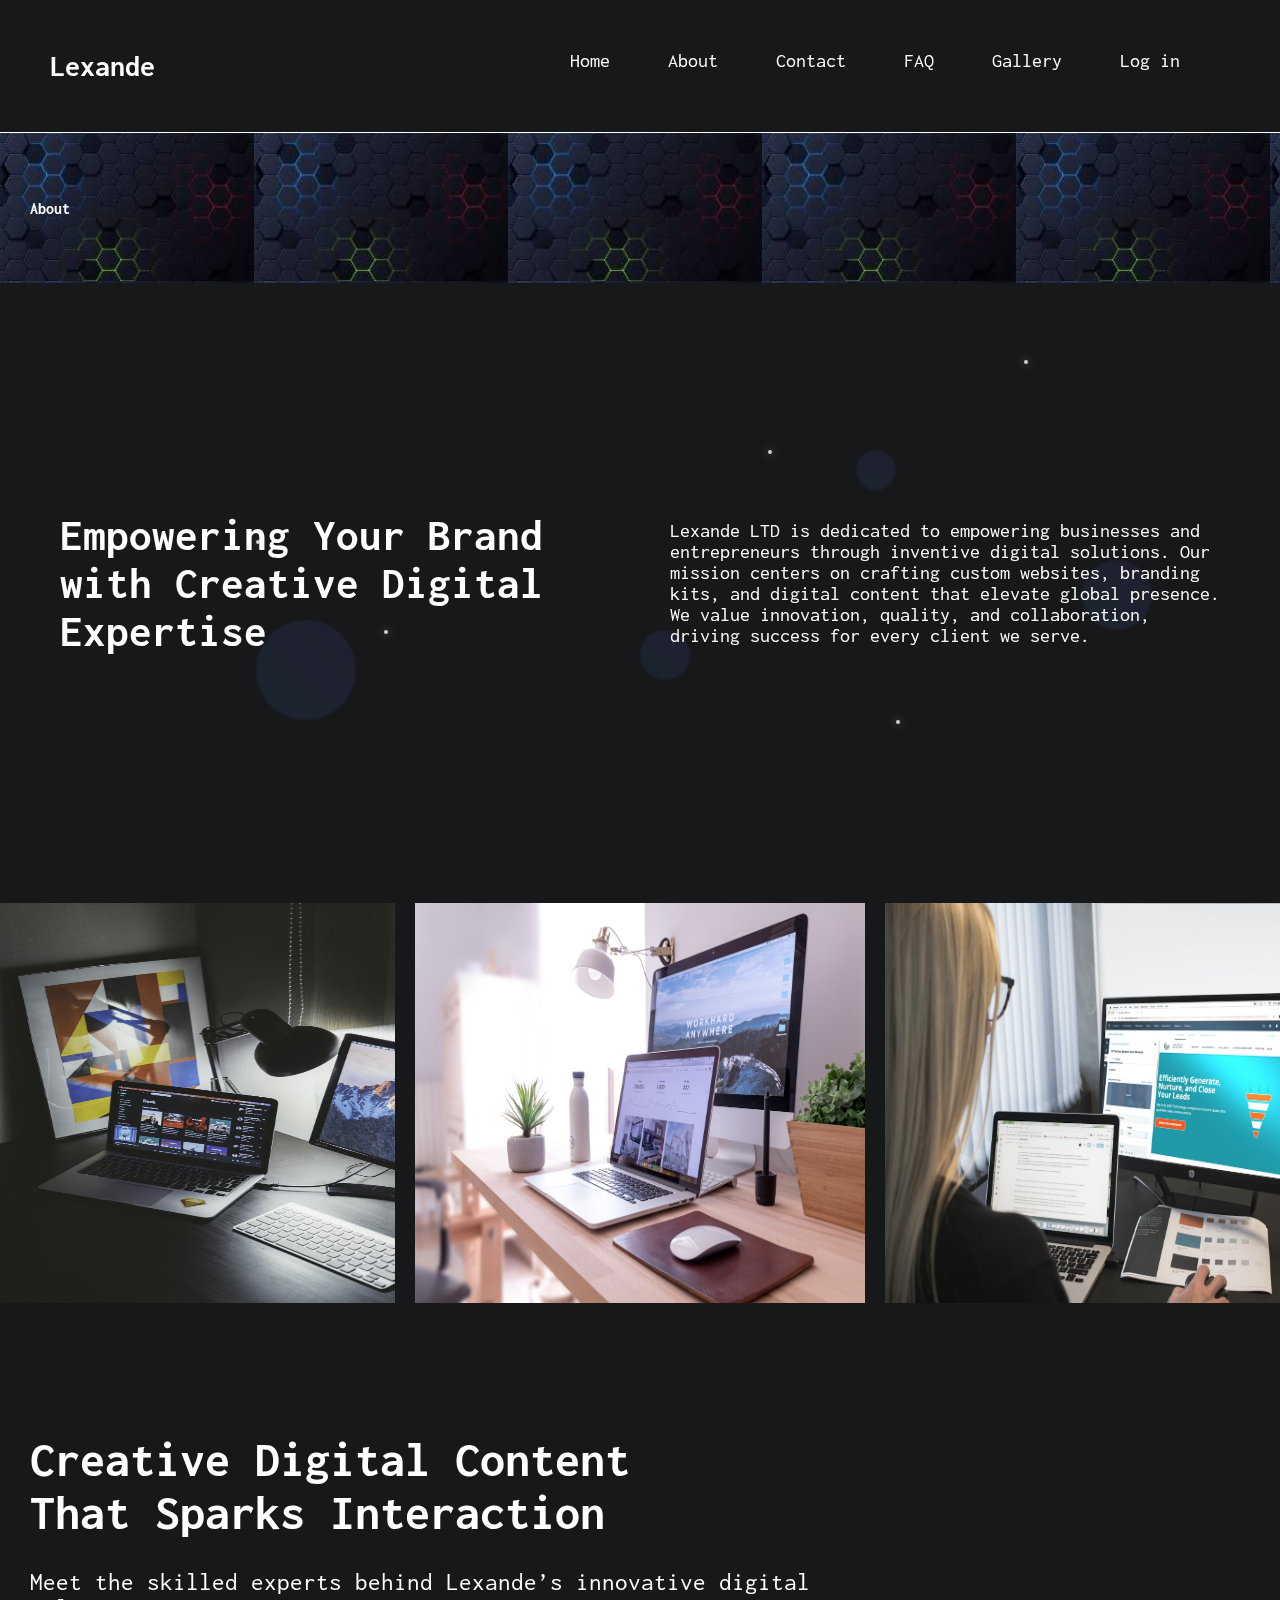
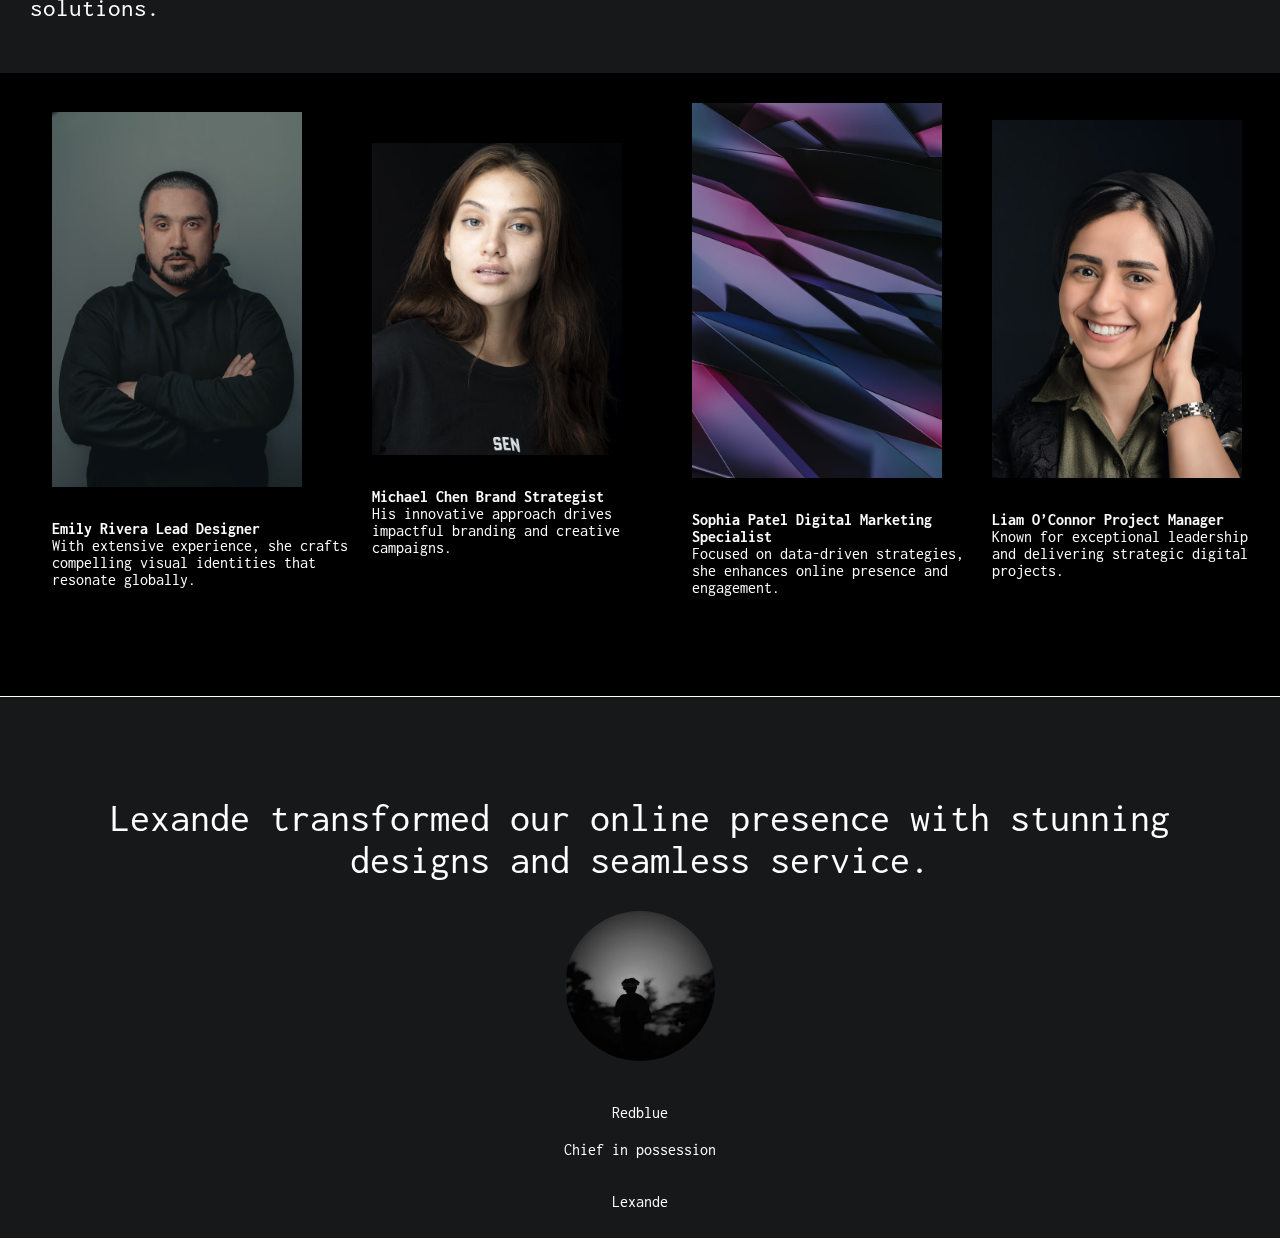
<file: about.html>
<!DOCTYPE html>
<html lang="en">
<head>
    <meta charset="UTF-8">
    <meta name="viewport" content="width=device-width, initial-scale=1.0">
    <link rel="preconnect" href="https://fonts.googleapis.com">
<link rel="preconnect" href="https://fonts.gstatic.com" crossorigin>
<link href="https://fonts.googleapis.com/css2?family=Inconsolata:wght@200..900&display=swap" rel="stylesheet">
<link rel="stylesheet" type="text/css" href="style.css">
    <title>About</title>
</head>
<body>
    <!-- Rain Animation -->
<div class="rain">
    <span style="left:2%; animation-delay:-0.4s; animation-duration:0.65s;"></span>
    <span style="left:5%; animation-delay:-1.1s; animation-duration:0.9s;"></span>
    <span style="left:8%; animation-delay:-0.7s; animation-duration:0.55s;"></span>
    <span style="left:11%; animation-delay:-1.3s; animation-duration:1.05s;"></span>
    <span style="left:14%; animation-delay:-0.2s; animation-duration:0.75s;"></span>
    <span style="left:17%; animation-delay:-0.9s; animation-duration:1.2s;"></span>
    <span style="left:20%; animation-delay:-1.5s; animation-duration:0.6s;"></span>
    <span style="left:23%; animation-delay:-0.6s; animation-duration:0.85s;"></span>
    <span style="left:26%; animation-delay:-1.0s; animation-duration:1.1s;"></span>
    <span style="left:29%; animation-delay:-0.3s; animation-duration:0.7s;"></span>
    <span style="left:32%; animation-delay:-1.2s; animation-duration:0.95s;"></span>
    <span style="left:35%; animation-delay:-0.8s; animation-duration:1.25s;"></span>
    <span style="left:38%; animation-delay:-1.4s; animation-duration:0.8s;"></span>
    <span style="left:41%; animation-delay:-0.5s; animation-duration:1.15s;"></span>
    <span style="left:44%; animation-delay:-0.1s; animation-duration:0.65s;"></span>
    <span style="left:47%; animation-delay:-1.6s; animation-duration:1.0s;"></span>
    <span style="left:50%; animation-delay:-0.7s; animation-duration:0.9s;"></span>
    <span style="left:53%; animation-delay:-1.1s; animation-duration:0.75s;"></span>
    <span style="left:56%; animation-delay:-0.4s; animation-duration:1.3s;"></span>
    <span style="left:59%; animation-delay:-0.9s; animation-duration:0.55s;"></span>
    <span style="left:62%; animation-delay:-1.3s; animation-duration:1.05s;"></span>
    <span style="left:65%; animation-delay:-0.6s; animation-duration:0.85s;"></span>
    <span style="left:68%; animation-delay:-1.0s; animation-duration:1.2s;"></span>
    <span style="left:71%; animation-delay:-0.2s; animation-duration:0.7s;"></span>
    <span style="left:74%; animation-delay:-1.5s; animation-duration:0.95s;"></span>
    <span style="left:77%; animation-delay:-0.8s; animation-duration:1.1s;"></span>
    <span style="left:80%; animation-delay:-1.2s; animation-duration:0.65s;"></span>
    <span style="left:83%; animation-delay:-0.3s; animation-duration:1.25s;"></span>
    <span style="left:86%; animation-delay:-1.4s; animation-duration:0.8s;"></span>
    <span style="left:89%; animation-delay:-0.5s; animation-duration:1.0s;"></span>
    <span style="left:92%; animation-delay:-0.9s; animation-duration:0.75s;"></span>
    <span style="left:95%; animation-delay:-1.1s; animation-duration:1.15s;"></span>
    <span style="left:98%; animation-delay:-0.7s; animation-duration:0.9s;"></span>
</div>

<!-- Floating Animated Elements -->
<div class="floating-elements">
    <div class="float-element float-1"></div>
    <div class="float-element float-2"></div>
    <div class="float-element float-3"></div>
    <div class="float-element float-4"></div>
    <div class="float-element float-5"></div>
    <div class="float-element float-6"></div>
</div>

<!-- Particle System -->
<div class="particles">
    <div class="particle particle-1"></div>
    <div class="particle particle-2"></div>
    <div class="particle particle-3"></div>
    <div class="particle particle-4"></div>
    <div class="particle particle-5"></div>
    <div class="particle particle-6"></div>
    <div class="particle particle-7"></div>
    <div class="particle particle-8"></div>
</div>

     <header>
    <div class="nav_icon">
        <h3>Lexande</h3>
    </div>
    <nav>
        <a href="index.html">Home</a>
        <a href="about.html">About</a>
        <a href="contact.html">Contact</a>
        <a href="FAQ.html">FAQ</a>
        <a href="gallery.html">Gallery</a>
        <a href="log_in.html">Log in</a>
    </nav>
  </header> 
  <section class="heading about">
    <h4>About</h4>
  </section>

    <div class="introduction_text">
     <h4>Empowering Your Brand with Creative Digital Expertise</h4>
    <p>Lexande LTD is dedicated to empowering businesses and entrepreneurs
       through inventive digital solutions. Our mission centers on crafting custom websites,
        branding kits, and digital content that elevate global presence. We value innovation, 
        quality, and collaboration, driving success for every client we serve.</p>
      </div>


    <div class="images">
        <img src="/Images/photo-1519408469771-2586093c3f14.avif" alt="comp">
        <img src="/Images/desktop_monitor.avif" alt="comp1">
        <img src="/Images/photo-1542744095-0d53267d353e.avif" alt="comp2">
    </div>


  <section class="team">
    <div class="digital_content">
        <h4>Creative Digital Content <br>That Sparks Interaction</h4>
        <p>Meet the skilled experts behind Lexande’s innovative digital<br> solutions.</p>
    </div>
    <div class="profiles">
        <div class=" img emily">
            <img src="/Images/photo-1596075780750-81249df16d19.avif" alt="image">
            <h4>Emily Rivera Lead Designer</h4>
            <p>With extensive experience, she crafts compelling visual identities that resonate globally.</p>
        </div>
        <div class="img Michael">
            <img src="/Images/photo-1601412436016-2cde285e3aad.avif"  alt="image">
            <h4>Michael Chen Brand Strategist</h4>
            <p>His innovative approach drives impactful branding and creative campaigns.</p>
        </div>
        <div class="img Sophia">
            <img src="/Images/photo-1660489352312-140380114f4a.avif" alt="image">
            <h4>Sophia Patel Digital Marketing Specialist</h4>
            <p>Focused on data-driven strategies, she enhances online presence and engagement.</p>
        </div>
        <div class="Liam">
            <img src="/Images/photo-1600600457585-570c2eb88b89.avif" alt="image">
            <h4>Liam O’Connor Project Manager</h4>
            <p>Known for exceptional leadership<br> and delivering strategic digital <br>projects.</p>
        </div>
    </div>
  </section>
  <section class="final_text">
    <h4>Lexande transformed our online presence with stunning<br> designs and seamless service.</h4>
     <img src="/Images/Screenshot.png" alt="profile">
    <p>Redblue</p>
    <p>Chief in possession</p>
  </section>
   <footer>
    <p>Lexande</p>
  </footer>
</body>
</html>
</file>
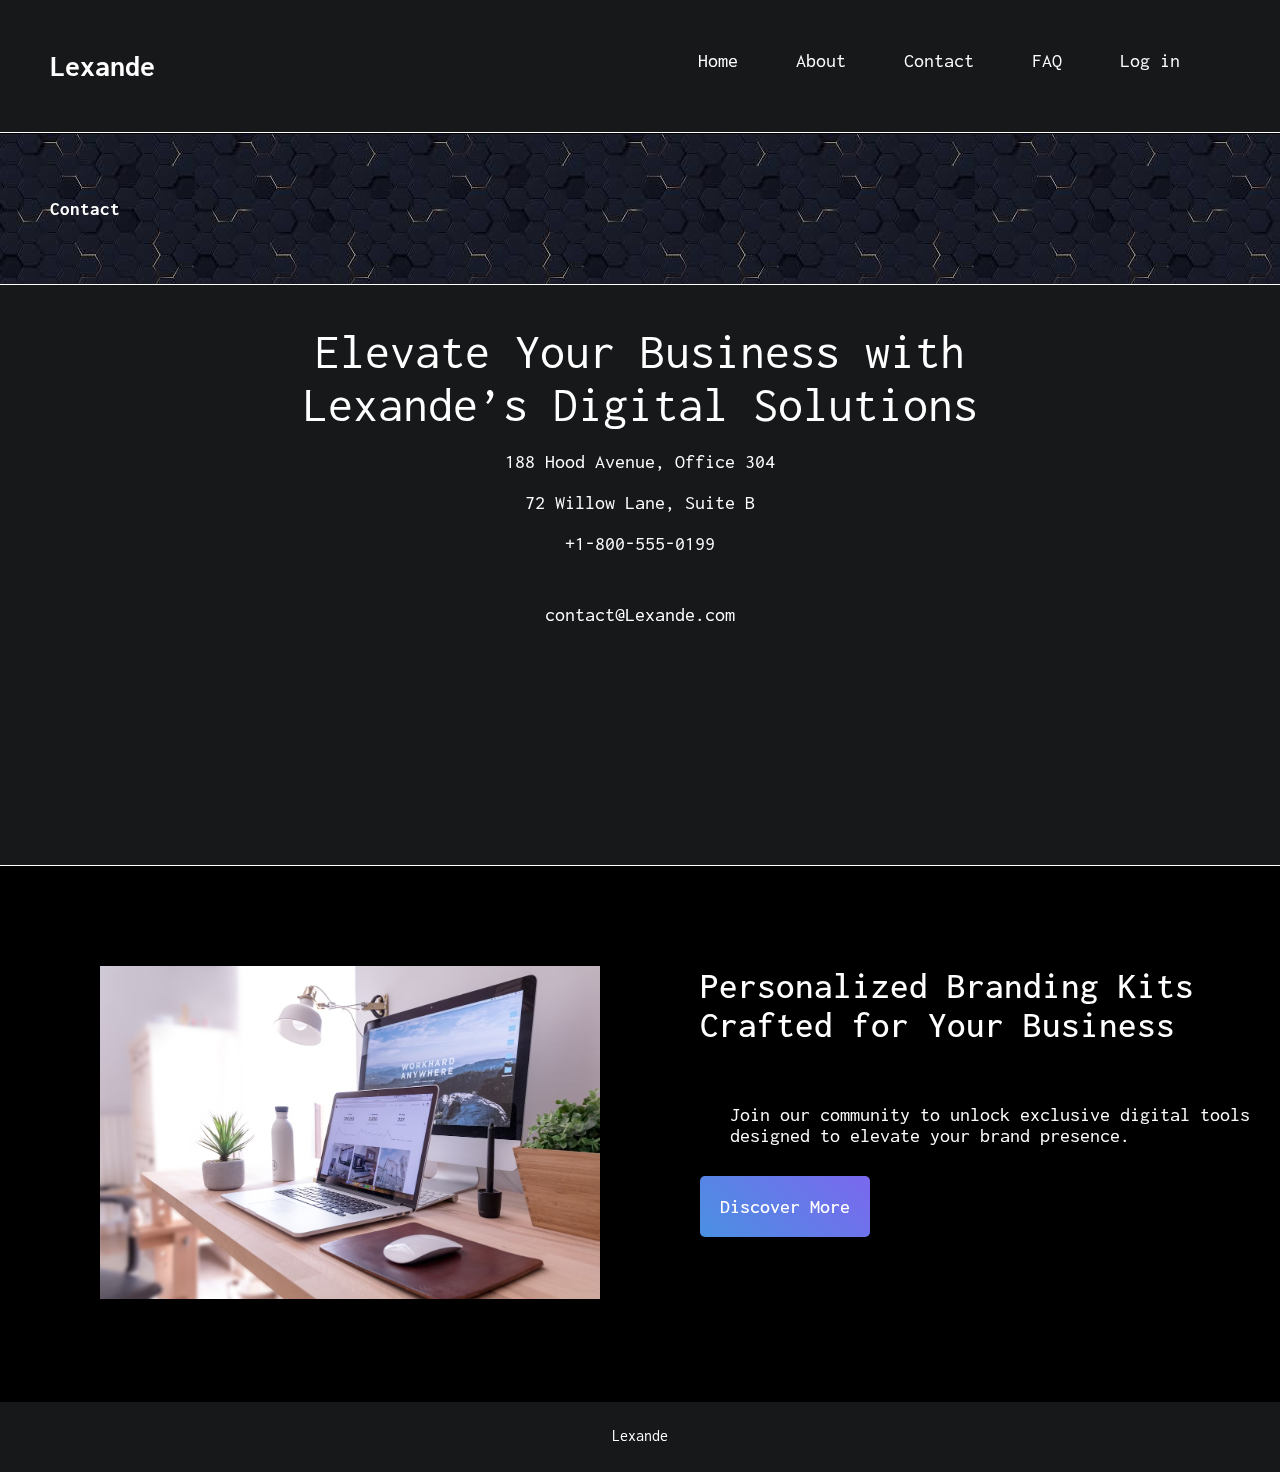
<file: contact.html>
<!DOCTYPE html>
<html lang="en">
<head>
    <meta charset="UTF-8">
    <meta name="viewport" content="width=device-width, initial-scale=1.0">
    <link rel="preconnect" href="https://fonts.googleapis.com">
<link rel="preconnect" href="https://fonts.gstatic.com" crossorigin>
<link href="https://fonts.googleapis.com/css2?family=Inconsolata:wght@200..900&display=swap" rel="stylesheet">
<link rel="stylesheet" type="text/css" href="style.css">
    <title>Contact</title>
</head>
<body>
    <!-- Rain Animation -->
<div class="rain">
    <span style="left:2%; animation-delay:-0.4s; animation-duration:0.65s;"></span>
    <span style="left:5%; animation-delay:-1.1s; animation-duration:0.9s;"></span>
    <span style="left:8%; animation-delay:-0.7s; animation-duration:0.55s;"></span>
    <span style="left:11%; animation-delay:-1.3s; animation-duration:1.05s;"></span>
    <span style="left:14%; animation-delay:-0.2s; animation-duration:0.75s;"></span>
    <span style="left:17%; animation-delay:-0.9s; animation-duration:1.2s;"></span>
    <span style="left:20%; animation-delay:-1.5s; animation-duration:0.6s;"></span>
    <span style="left:23%; animation-delay:-0.6s; animation-duration:0.85s;"></span>
    <span style="left:26%; animation-delay:-1.0s; animation-duration:1.1s;"></span>
    <span style="left:29%; animation-delay:-0.3s; animation-duration:0.7s;"></span>
    <span style="left:32%; animation-delay:-1.2s; animation-duration:0.95s;"></span>
    <span style="left:35%; animation-delay:-0.8s; animation-duration:1.25s;"></span>
    <span style="left:38%; animation-delay:-1.4s; animation-duration:0.8s;"></span>
    <span style="left:41%; animation-delay:-0.5s; animation-duration:1.15s;"></span>
    <span style="left:44%; animation-delay:-0.1s; animation-duration:0.65s;"></span>
    <span style="left:47%; animation-delay:-1.6s; animation-duration:1.0s;"></span>
    <span style="left:50%; animation-delay:-0.7s; animation-duration:0.9s;"></span>
    <span style="left:53%; animation-delay:-1.1s; animation-duration:0.75s;"></span>
    <span style="left:56%; animation-delay:-0.4s; animation-duration:1.3s;"></span>
    <span style="left:59%; animation-delay:-0.9s; animation-duration:0.55s;"></span>
    <span style="left:62%; animation-delay:-1.3s; animation-duration:1.05s;"></span>
    <span style="left:65%; animation-delay:-0.6s; animation-duration:0.85s;"></span>
    <span style="left:68%; animation-delay:-1.0s; animation-duration:1.2s;"></span>
    <span style="left:71%; animation-delay:-0.2s; animation-duration:0.7s;"></span>
    <span style="left:74%; animation-delay:-1.5s; animation-duration:0.95s;"></span>
    <span style="left:77%; animation-delay:-0.8s; animation-duration:1.1s;"></span>
    <span style="left:80%; animation-delay:-1.2s; animation-duration:0.65s;"></span>
    <span style="left:83%; animation-delay:-0.3s; animation-duration:1.25s;"></span>
    <span style="left:86%; animation-delay:-1.4s; animation-duration:0.8s;"></span>
    <span style="left:89%; animation-delay:-0.5s; animation-duration:1.0s;"></span>
    <span style="left:92%; animation-delay:-0.9s; animation-duration:0.75s;"></span>
    <span style="left:95%; animation-delay:-1.1s; animation-duration:1.15s;"></span>
    <span style="left:98%; animation-delay:-0.7s; animation-duration:0.9s;"></span>
</div>

<!-- Floating Animated Elements -->
<div class="floating-elements">
    <div class="float-element float-1"></div>
    <div class="float-element float-2"></div>
    <div class="float-element float-3"></div>
    <div class="float-element float-4"></div>
    <div class="float-element float-5"></div>
    <div class="float-element float-6"></div>
</div>

<!-- Particle System -->
<div class="particles">
    <div class="particle particle-1"></div>
    <div class="particle particle-2"></div>
    <div class="particle particle-3"></div>
    <div class="particle particle-4"></div>
    <div class="particle particle-5"></div>
    <div class="particle particle-6"></div>
    <div class="particle particle-7"></div>
    <div class="particle particle-8"></div>
</div>
    <header>
    <div class="nav_icon">
        <h3>Lexande</h3>
    </div>
    <nav>
        <a href="index.html">Home</a>
        <a href="about.html">About</a>
        <a href="contact.html">Contact</a>
        <a href="FAQ.html">FAQ</a>        <a href="log_in.html">Log in</a>
    </nav>
  </header>
  <section class="heading contact">
    <h3>Contact</h3>
  </section>
  <section class="address">
    <h3>Elevate Your Business with <br>Lexande’s Digital Solutions</h3>
    <h4>188 Hood Avenue, Office 304</h4>
    <h4>72 Willow Lane, Suite B</h4>
    <h4>+1-800-555-0199</h4>
    <p>contact@Lexande.com</p>
  </section>
  <section class="discover">
    <div class="items_on_left">
        <img src="/Images/desktop_monitor.avif" alt="computer on desk">
    </div>
    <div class="items_on_right">
        <h3>Personalized Branding Kits<br> Crafted for Your Business</h3>
        <p>Join our community to unlock exclusive digital tools designed to elevate your brand presence.</p>
        <button class="interactive-btn">Discover More</button>
    </div>
  </section>
   <footer>
    <p>Lexande</p>
  </footer>
</body>
</html>
</file>
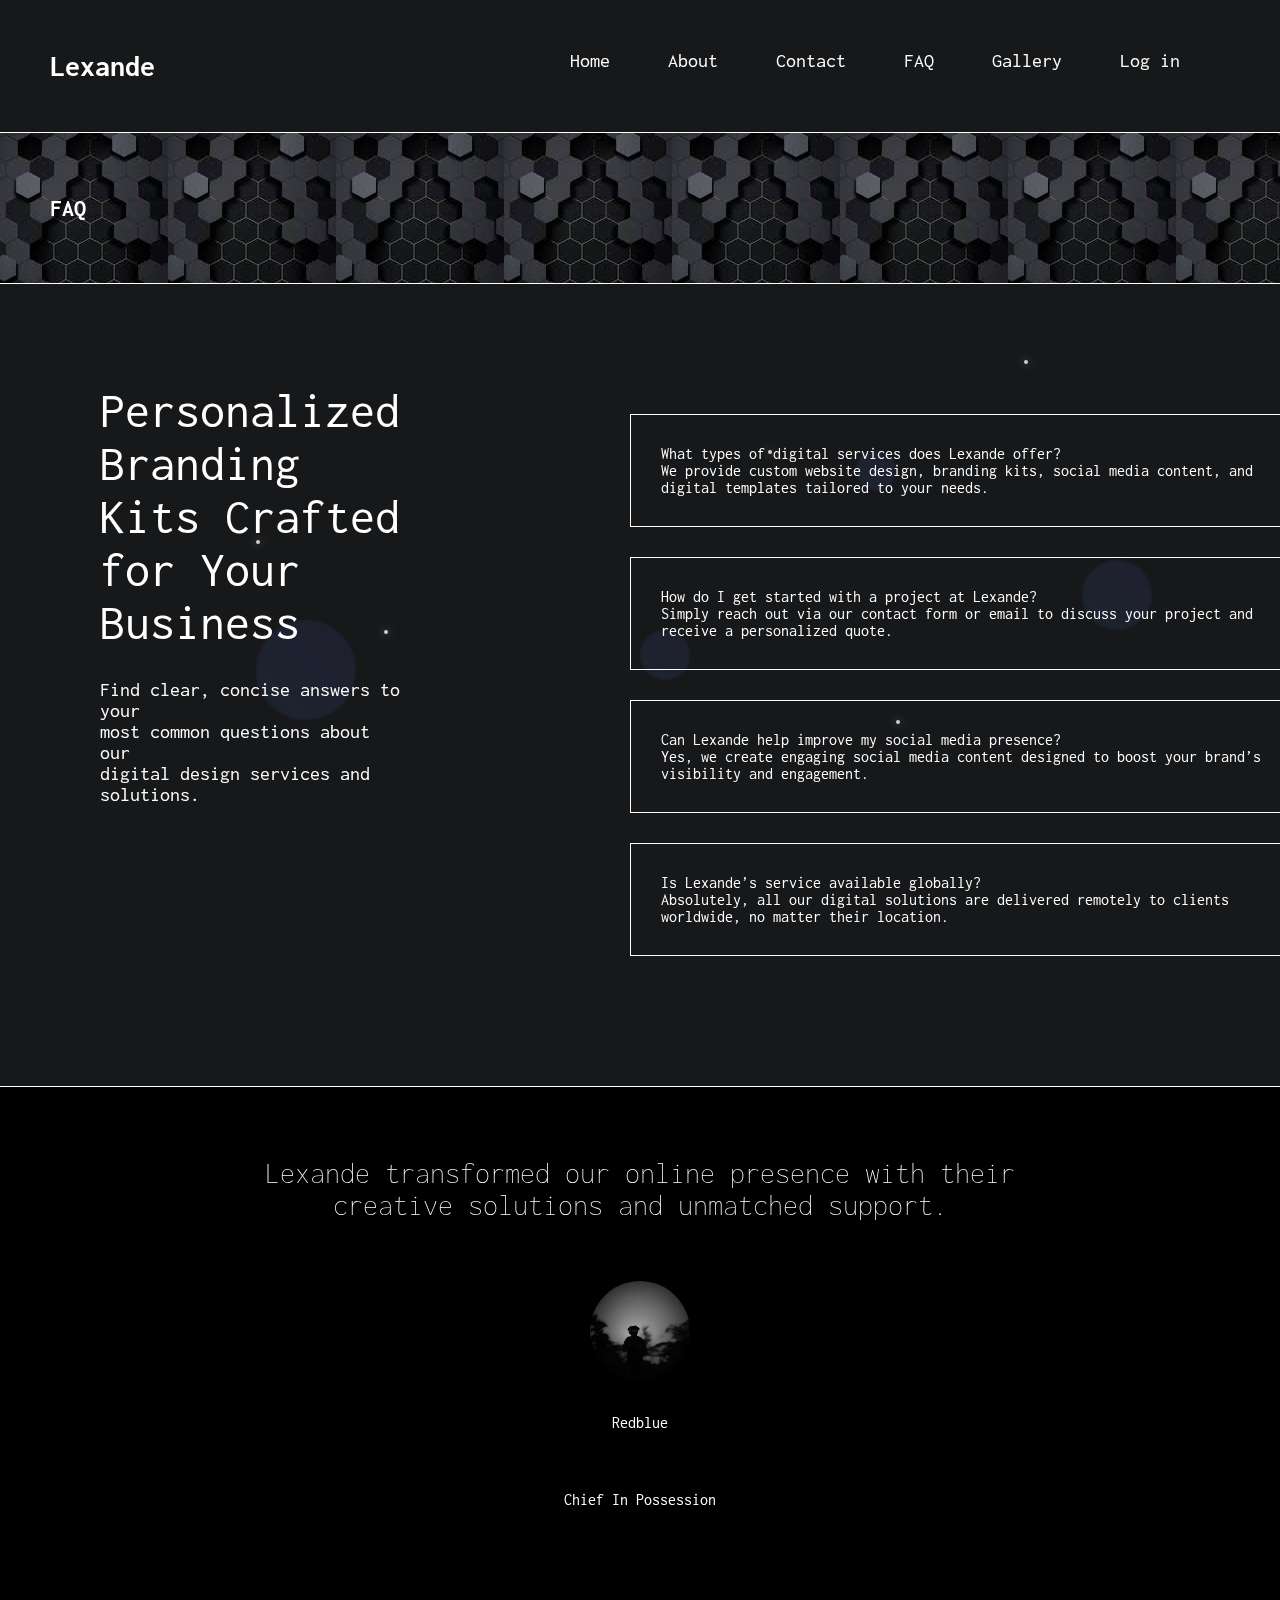
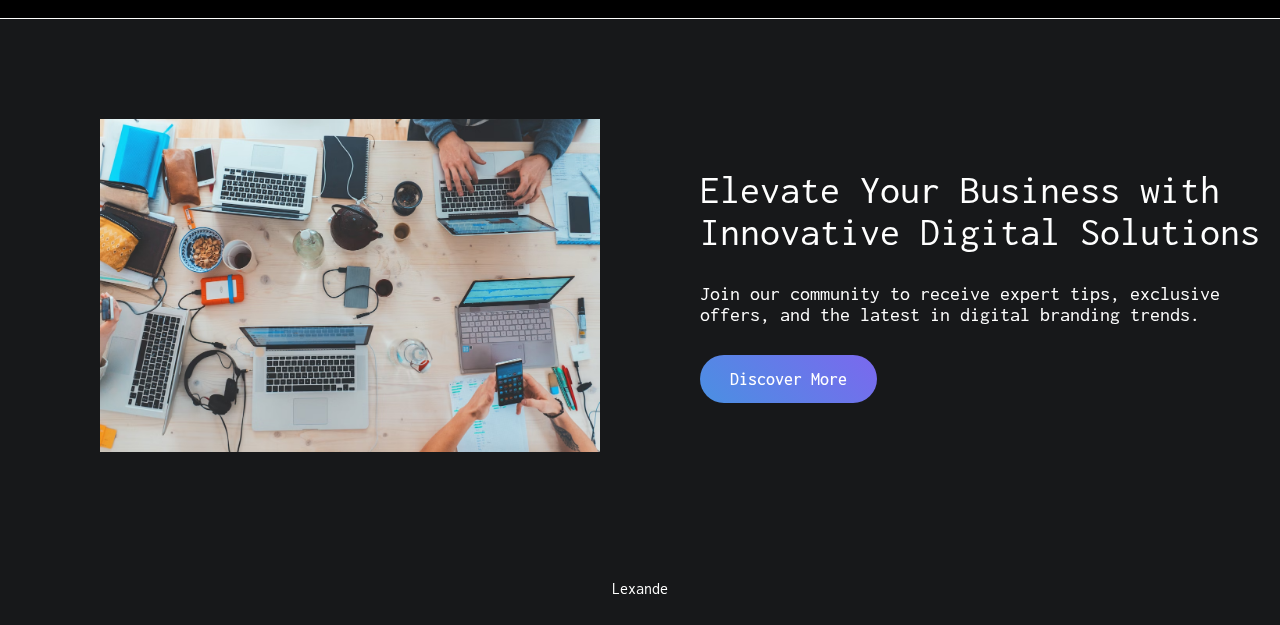
<file: faq.html>
<!DOCTYPE html>
<html lang="en">
<head>
    <meta charset="UTF-8">
    <meta name="viewport" content="width=device-width, initial-scale=1.0">
<link rel="preconnect" href="https://fonts.googleapis.com">
<link rel="preconnect" href="https://fonts.gstatic.com" crossorigin>
<link href="https://fonts.googleapis.com/css2?family=Inconsolata:wght@200..900&display=swap" rel="stylesheet">
<link rel="stylesheet" type="text/css" href="style.css">
    <title>FAQ</title>
</head>
<body>
    <!-- Rain Animation -->
<div class="rain">
    <span style="left:2%; animation-delay:-0.4s; animation-duration:0.65s;"></span>
    <span style="left:5%; animation-delay:-1.1s; animation-duration:0.9s;"></span>
    <span style="left:8%; animation-delay:-0.7s; animation-duration:0.55s;"></span>
    <span style="left:11%; animation-delay:-1.3s; animation-duration:1.05s;"></span>
    <span style="left:14%; animation-delay:-0.2s; animation-duration:0.75s;"></span>
    <span style="left:17%; animation-delay:-0.9s; animation-duration:1.2s;"></span>
    <span style="left:20%; animation-delay:-1.5s; animation-duration:0.6s;"></span>
    <span style="left:23%; animation-delay:-0.6s; animation-duration:0.85s;"></span>
    <span style="left:26%; animation-delay:-1.0s; animation-duration:1.1s;"></span>
    <span style="left:29%; animation-delay:-0.3s; animation-duration:0.7s;"></span>
    <span style="left:32%; animation-delay:-1.2s; animation-duration:0.95s;"></span>
    <span style="left:35%; animation-delay:-0.8s; animation-duration:1.25s;"></span>
    <span style="left:38%; animation-delay:-1.4s; animation-duration:0.8s;"></span>
    <span style="left:41%; animation-delay:-0.5s; animation-duration:1.15s;"></span>
    <span style="left:44%; animation-delay:-0.1s; animation-duration:0.65s;"></span>
    <span style="left:47%; animation-delay:-1.6s; animation-duration:1.0s;"></span>
    <span style="left:50%; animation-delay:-0.7s; animation-duration:0.9s;"></span>
    <span style="left:53%; animation-delay:-1.1s; animation-duration:0.75s;"></span>
    <span style="left:56%; animation-delay:-0.4s; animation-duration:1.3s;"></span>
    <span style="left:59%; animation-delay:-0.9s; animation-duration:0.55s;"></span>
    <span style="left:62%; animation-delay:-1.3s; animation-duration:1.05s;"></span>
    <span style="left:65%; animation-delay:-0.6s; animation-duration:0.85s;"></span>
    <span style="left:68%; animation-delay:-1.0s; animation-duration:1.2s;"></span>
    <span style="left:71%; animation-delay:-0.2s; animation-duration:0.7s;"></span>
    <span style="left:74%; animation-delay:-1.5s; animation-duration:0.95s;"></span>
    <span style="left:77%; animation-delay:-0.8s; animation-duration:1.1s;"></span>
    <span style="left:80%; animation-delay:-1.2s; animation-duration:0.65s;"></span>
    <span style="left:83%; animation-delay:-0.3s; animation-duration:1.25s;"></span>
    <span style="left:86%; animation-delay:-1.4s; animation-duration:0.8s;"></span>
    <span style="left:89%; animation-delay:-0.5s; animation-duration:1.0s;"></span>
    <span style="left:92%; animation-delay:-0.9s; animation-duration:0.75s;"></span>
    <span style="left:95%; animation-delay:-1.1s; animation-duration:1.15s;"></span>
    <span style="left:98%; animation-delay:-0.7s; animation-duration:0.9s;"></span>
</div>

<!-- Floating Animated Elements -->
<div class="floating-elements">
    <div class="float-element float-1"></div>
    <div class="float-element float-2"></div>
    <div class="float-element float-3"></div>
    <div class="float-element float-4"></div>
    <div class="float-element float-5"></div>
    <div class="float-element float-6"></div>
</div>

<!-- Particle System -->
<div class="particles">
    <div class="particle particle-1"></div>
    <div class="particle particle-2"></div>
    <div class="particle particle-3"></div>
    <div class="particle particle-4"></div>
    <div class="particle particle-5"></div>
    <div class="particle particle-6"></div>
    <div class="particle particle-7"></div>
    <div class="particle particle-8"></div>
</div>

    <header>
    <div class="nav_icon">
        <h3>Lexande</h3>
    </div>
    <nav>
        <a href="index.html">Home</a>
        <a href="about.html">About</a>
        <a href="contact.html">Contact</a>
        <a href="FAQ.html">FAQ</a>
        <a href="gallery.html">Gallery</a>
        <a href="log_in.html">Log in</a>
    </nav>
  </header>
  <section class="heading faq">
    <h2>FAQ</h2>
  </section>
  <section class="combiner">
    <div class="left_elements">
        <h3>Personalized Branding Kits Crafted for Your Business</h3>
        <p>Find clear, concise answers to your <br>most common questions about our <br>digital design services and <br>solutions.</p>
    </div>
    <div class="right_elements">
        <div class="element one">
            <p>What types of digital services does Lexande offer?</p>
            <p>We provide custom website design, branding kits, social media content, and <br>digital templates tailored to your needs.</p>
        </div>
        <div class="element two">
            <p>How do I get started with a project at Lexande?</p>
            <p>Simply reach out via our contact form or email to discuss your project and <br>receive a personalized quote.</p>
        </div>
        <div class="element three">
            <p>Can Lexande help improve my social media presence?</p>
            <p>Yes, we create engaging social media content designed to boost your brand’s <br>visibility and engagement.</p>
        </div>
        <div class="element four">
            <p>Is Lexande’s service available globally?</p>
            <p>Absolutely, all our digital solutions are delivered remotely to clients <br>worldwide, no matter their location.</p>
        </div>
    </div>
  </section>
    <section class="profile">
        <h1 class="header">Heading</h1>
    <p id="pixelora">Lexande transformed our online presence with their<br> creative solutions and unmatched support.</p>
    <div class="class">
        <img src="/Images/Screenshot.png" alt="profile" width="100" height="100">
    <p>Redblue</p>
    <p>Chief In Possession</p>
    </div>
  </section>
  <section class="container4">
        <div class="left_content">
            <img src="/Images/photo-1519389950473-47ba0277781c.avif" alt="team" width="500">
        </div>
        <div class="right_content">
            <h2>Elevate Your Business with <br>Innovative Digital Solutions</h2>
            <p>Join our community to receive expert tips, exclusive <br>offers, and the latest in digital branding trends.</p>
            <button class="interactive-btn">Discover More</button>
        </div>
  </section>
<footer>
    <p>Lexande</p>
</footer>       
</body>
</html>
</file>
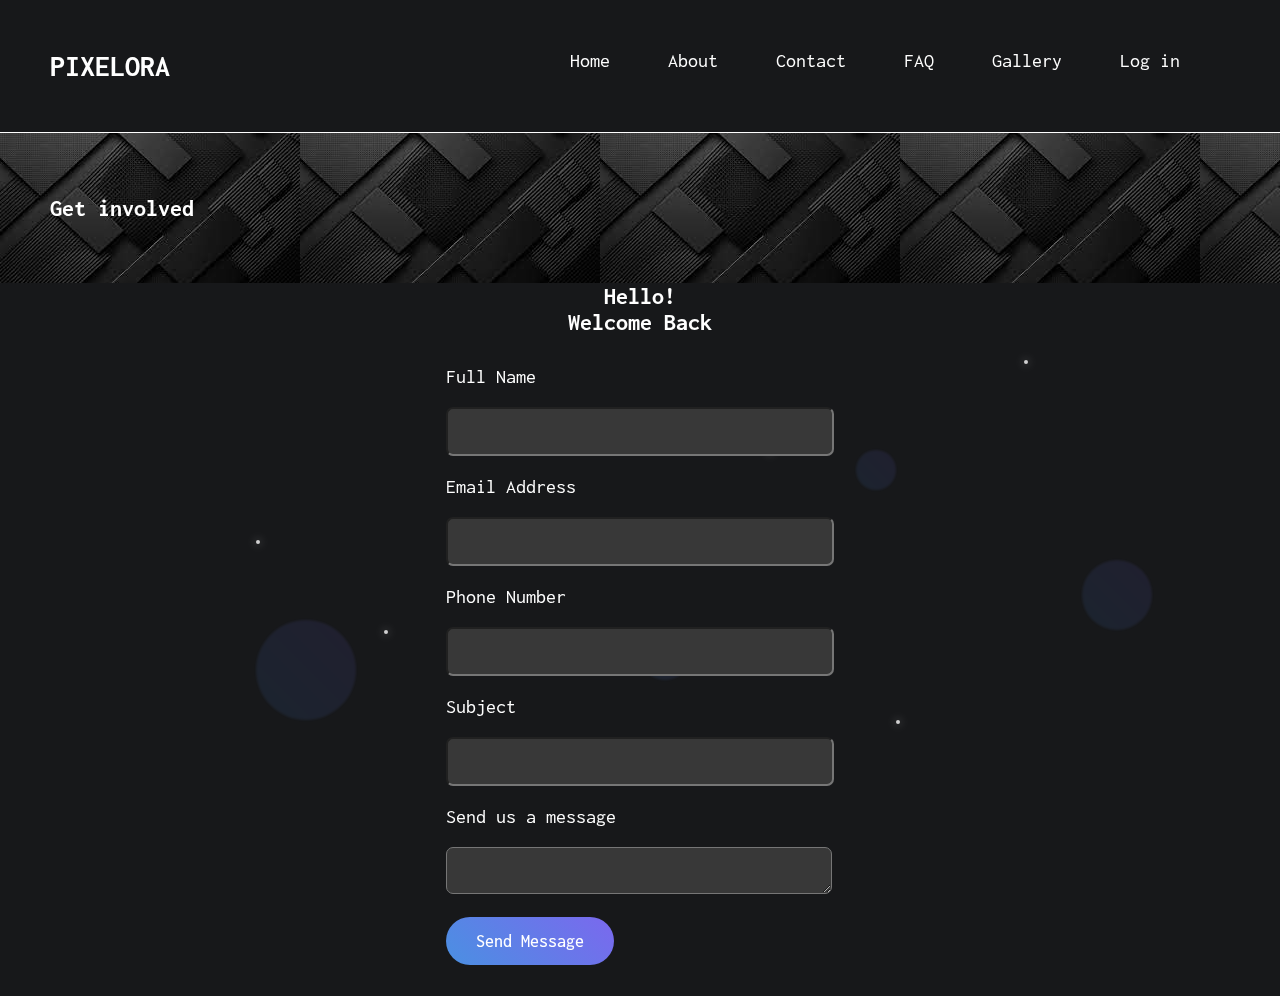
<file: log_in.html>
<!DOCTYPE html>
<html lang="en">
<head>
    <meta charset="UTF-8">
    <meta name="viewport" content="width=device-width, initial-scale=1.0">
<link rel="preconnect" href="https://fonts.googleapis.com">
<link rel="preconnect" href="https://fonts.gstatic.com" crossorigin>
<link href="https://fonts.googleapis.com/css2?family=Inconsolata:wght@200..900&display=swap" rel="stylesheet">
<link rel="stylesheet" type="text/css" href="style.css">
    <title>Sign-Up</title>
</head>
<body>
    <!-- Rain Animation -->
<div class="rain">
    <span style="left:2%; animation-delay:-0.4s; animation-duration:0.65s;"></span>
    <span style="left:5%; animation-delay:-1.1s; animation-duration:0.9s;"></span>
    <span style="left:8%; animation-delay:-0.7s; animation-duration:0.55s;"></span>
    <span style="left:11%; animation-delay:-1.3s; animation-duration:1.05s;"></span>
    <span style="left:14%; animation-delay:-0.2s; animation-duration:0.75s;"></span>
    <span style="left:17%; animation-delay:-0.9s; animation-duration:1.2s;"></span>
    <span style="left:20%; animation-delay:-1.5s; animation-duration:0.6s;"></span>
    <span style="left:23%; animation-delay:-0.6s; animation-duration:0.85s;"></span>
    <span style="left:26%; animation-delay:-1.0s; animation-duration:1.1s;"></span>
    <span style="left:29%; animation-delay:-0.3s; animation-duration:0.7s;"></span>
    <span style="left:32%; animation-delay:-1.2s; animation-duration:0.95s;"></span>
    <span style="left:35%; animation-delay:-0.8s; animation-duration:1.25s;"></span>
    <span style="left:38%; animation-delay:-1.4s; animation-duration:0.8s;"></span>
    <span style="left:41%; animation-delay:-0.5s; animation-duration:1.15s;"></span>
    <span style="left:44%; animation-delay:-0.1s; animation-duration:0.65s;"></span>
    <span style="left:47%; animation-delay:-1.6s; animation-duration:1.0s;"></span>
    <span style="left:50%; animation-delay:-0.7s; animation-duration:0.9s;"></span>
    <span style="left:53%; animation-delay:-1.1s; animation-duration:0.75s;"></span>
    <span style="left:56%; animation-delay:-0.4s; animation-duration:1.3s;"></span>
    <span style="left:59%; animation-delay:-0.9s; animation-duration:0.55s;"></span>
    <span style="left:62%; animation-delay:-1.3s; animation-duration:1.05s;"></span>
    <span style="left:65%; animation-delay:-0.6s; animation-duration:0.85s;"></span>
    <span style="left:68%; animation-delay:-1.0s; animation-duration:1.2s;"></span>
    <span style="left:71%; animation-delay:-0.2s; animation-duration:0.7s;"></span>
    <span style="left:74%; animation-delay:-1.5s; animation-duration:0.95s;"></span>
    <span style="left:77%; animation-delay:-0.8s; animation-duration:1.1s;"></span>
    <span style="left:80%; animation-delay:-1.2s; animation-duration:0.65s;"></span>
    <span style="left:83%; animation-delay:-0.3s; animation-duration:1.25s;"></span>
    <span style="left:86%; animation-delay:-1.4s; animation-duration:0.8s;"></span>
    <span style="left:89%; animation-delay:-0.5s; animation-duration:1.0s;"></span>
    <span style="left:92%; animation-delay:-0.9s; animation-duration:0.75s;"></span>
    <span style="left:95%; animation-delay:-1.1s; animation-duration:1.15s;"></span>
    <span style="left:98%; animation-delay:-0.7s; animation-duration:0.9s;"></span>
</div>

<!-- Floating Animated Elements -->
<div class="floating-elements">
    <div class="float-element float-1"></div>
    <div class="float-element float-2"></div>
    <div class="float-element float-3"></div>
    <div class="float-element float-4"></div>
    <div class="float-element float-5"></div>
    <div class="float-element float-6"></div>
</div>

<!-- Particle System -->
<div class="particles">
    <div class="particle particle-1"></div>
    <div class="particle particle-2"></div>
    <div class="particle particle-3"></div>
    <div class="particle particle-4"></div>
    <div class="particle particle-5"></div>
    <div class="particle particle-6"></div>
    <div class="particle particle-7"></div>
    <div class="particle particle-8"></div>
</div>
    <header>
    <div class="nav_icon">
        <h3>PIXELORA</h3>
    </div>
    <nav>
        <a href="index.html">Home</a>
        <a href="about.html">About</a>
        <a href="contact.html">Contact</a>
        <a href="FAQ.html">FAQ</a>
        <a href="gallery.html">Gallery</a>
        <a href="log_in.html">Log in</a>
    </nav>
  </header>
    <section class="heading log_in">
    <h2>Get involved</h2>
  </section>
  <section class="login_form">
    <div class="wee">
    <h2>Hello!</h2>
    <h2>Welcome Back</h2>
    </div>
    <form id="form_contact">
        <label for="name">Full Name</label><br>
        <input type="text" id="name"><br>
        <label for="email">Email Address</label><br>
        <input type="email" id="email"><br>
        <label for="tel">Phone Number</label><br>
        <input type="tel" id="tel"><br>
        <label for="subject">Subject</label><br>
        <input type="text" id="subject"><br>
        <label for="message">Send us a message</label><br>
        <textarea id="message"></textarea><br>
        <button type="submit" class="interactive-btn">Send Message</button>
        
    </form>
  </section>
</body>
</html>
</file>
<file: style.css>
* {
  padding: 0;
  margin: 0;
  max-width: 100vw;
}
body {
  font-family: Inconsolata, sans-serif;
  background-color: #17181a;
  color: white;
}
html,
body {
  overflow-x: hidden;
}
button {
  font-family: inherit;
  font-size: 20px;
  font-weight: 500;
  border-radius: 5px;
  padding: 20px;
}

/* HOME PAGE */
.nav_icon h3 {
  font-size: 30px;
}

header {
  display: flex;
  justify-content: space-between;
  padding: 50px;
  background-color: #17181a;
  border-bottom: 1px solid white;
}
nav a {
  margin-right: 50px;
  text-decoration: none;
  color: white;
  font-size: 20px;
}
nav a:hover {
  text-decoration: underline;
}
nav a.current {
  text-decoration: underline;
}

.left_hand h2 {
  font-size: 45px;
  font-weight: 400;
  padding-bottom: 150px !important;
  padding: 50px;
}
.left_hand .subcontainer {
  padding: 50px;
}
.subcontainer p {
  font-size: 20px;
  padding: 0px !important;
}
.subcontainer button {
  padding: 20px;
  margin: 50px 0px;
  font-family: Inconsolata, sans-serif;
}
.right_hand img {
  width: 40vw;
  height: 70vh;
  padding: 70px;
  font-weight: 600;
  font-size: 60px;
}
main {
  display: flex;
  border-bottom: 1px solid white;
}
.intro {
  text-align: center;
  padding-top: 100px;
}
.intro h3 {
  line-height: 30px;
  font-size: 30px;
  padding: 20px;
}
.intro p {
  line-height: 30px;
  font-size: 30px;
  font-weight: 200;
}
.skills {
  display: flex;
  align-items: center;
  justify-content: center;
}
.item {
  border: 1px solid white;
  margin: 20px;
  width: 300px;
  height: 230px;
  text-align: center;
  padding: 30px;
  line-height: 25px;
  font-size: 20px;
}
.some_boxes button {
  margin-left: 700px;
  margin-top: 100px;
  margin-bottom: 100px;
  padding: 20px;
}
.some_boxes {
  border-bottom: 1px solid white;
}

.transform {
  padding: 70px;
  border-bottom: 1px solid white;
}
.intro1 h2 {
  font-size: 45px;
  font-weight: 150;
  padding-bottom: 20px;
}
.intro1 p {
  font-size: 25px;
  padding-bottom: 20px;
  line-height: 30px;
}
.container {
  display: flex;
  justify-content: center;
  align-items: flex-start;
}
.items {
  border: 1px solid white;
  margin: 20px;
  height: 200px;
  width: 300px;
  text-align: left;
  padding: 30px;
}
.process {
  text-align: center;
  padding: 50px;
  padding-bottom: 70px !important;
  border-bottom: 1px solid white;
  background-color: black;
}
.container1 {
  display: flex;
  padding-top: 100px;
  padding-bottom: 30px;
}
.step {
  padding-right: 30px;
}
.process button {
  padding: 15px;
}
.profile #pixelora {
  font-size: 30px;
  font-weight: 50;
  text-align: center;
  padding-top: 70px;
}
.profile .class {
  padding-top: 30px;
  text-align: center;
  padding-bottom: 30px;
}
.class img {
  border-radius: 100px;
}
.profile {
  padding-bottom: 50px;
  border-bottom: 1px solid white;
  background-color: black;
}
.container3 {
  display: flex;
  padding: 100px;
  gap: 40px;
  justify-content: center;
  align-items: center;
  background-color: black;
}
.text_aside h1 {
  font-size: 30px;
  font-weight: 100;
  padding-bottom: 20px;
}
.text_aside p {
  font-size: 20px;
}
.text_aside button {
  padding: 15px;
  margin: 10px;
}
footer {
  width: 100%;
  height: 70px;
  text-align: center;
}
footer p {
  padding: 25px;
}

/* ABOUT AND CONTACTS */
.heading {
  width: 100%;
  height: 150px;
  display: flex;
  align-items: center;
  background-image: url("Images/download (8).jpg");
}
.heading h4 {
  padding-left: 30px;
}

/* ABOUT */
.introduction_text {
  display: grid;
  grid-template-columns: repeat(2, 1fr);
  align-items: center;
  height: 60vh;
  padding: 30px;
}
.introduction_text h4,
p {
  padding: 30px;
}
.introduction_text p {
  font-size: 20px;
}
.introduction_text h4 {
  font-size: 45px;
}
.images {
  display: grid;
  grid-template-columns: repeat(3, 1fr);
  justify-content: center;
  gap: 20px;
  padding: 100px 100px;
  padding-top: 20px !important;
}
.images img {
  width: 450px;
  height: 400px;
}

.digital_content {
  height: 30vh;
}
.digital_content h4 {
  padding-left: 30px;
  padding-top: 30px;
  font-size: 50px;
}
.digital_content p {
  font-size: 25px;
}

.profiles {
  display: flex;
  justify-content: center;
  align-items: center;
  padding-bottom: 100px;
  background-color: black;
  border-bottom: 1px solid white;
}
.profiles p {
  padding: 0px !important;
}
.profiles img {
  width: 250px;
  height: auto;
  padding: 30px 0px;
}
.img {
  padding-left: 20px;
  width: 300px;
  text-align: left;
}

.final_text {
  padding-top: 100px;
  text-align: center;
}
.final_text img {
  padding: 30px;
  width: 150px;
  height: 150px;
  border-radius: 100%;
}
.final_text h4 {
  font-size: 40px;
  font-weight: 400;
}
.final_text p {
  padding: 10px;
}

/* CONTACTS */

.contact {
  background-image: url("Images/download (9).jpg");
  padding-left: 50px;
  border-bottom: 1px solid white;
  border-top: 1px solid black;
  width: 100vw;
}

.address {
  display: flex;
  flex-direction: column;
  padding-top: 40px;
  gap: 20px;
  text-align: center;
  height: 60vh;
  background-color: rgb(23, 24, 26);
  border-bottom: 1px solid white;
}
.address h3 {
  font-size: 50px;
  font-weight: 400;
}
.address h4 {
  font-size: 20px;
  font-weight: 400;
}

.address p {
  font-size: 20px;
}

.discover {
  flex: 1;
  display: flex;
  align-content: center;
  background-color: black;
}

.items_on_left img {
  width: 500px;
  height: auto;
  padding: 100px;
}
.items_on_right {
  padding-top: 100px;
}

.items_on_right h3 {
  font-size: 37px;
  font-weight: 500;
  padding-bottom: 30px;
}

.items_on_right p {
  font-size: 20px;
  font-weight: 400;
  padding-bottom: 30px;
}
.items_on_right button {
  padding: 20px;
  font-size: 20px;
  font-weight: 500;
  border-radius: 5px;
}

.faq {
  background-image: url("Images/download (10).jpg");
  border-bottom: 1px solid white;
}
.faq h2 {
  padding: 50px;
}

.combiner {
  display: flex;
  border-bottom: 1px solid white;
}
.combiner p {
  padding: 0px;
}
.left_elements {
  padding: 100px;
}

.left_elements h3 {
  font-size: 50px;
  font-weight: 400;
  padding-bottom: 30px;
}

.left_elements p {
  font-size: 20px;
  font-weight: 400;
}

.right_elements {
  padding: 100px;
}
.element {
  padding: 30px;
  border: 1px solid white;
  margin: 30px;
  width: 50vw;
}

.container4 {
  display: flex;
}
.container4 p {
  padding: 0px;
}

.left_content {
  padding: 100px;
}

.right_content {
  padding-top: 150px;
}

.right_content h2 {
  padding-bottom: 30px;
  font-size: 40px;
  font-weight: 400;
}

.right_content p {
  padding-bottom: 30px;
  font-size: 20px;
  font-weight: 400;
}

.gallery {
  background-image: url("Images/images (13).jpg");
  padding-left: 50px;
}

.one1 {
  width: 70vh;
  height: 93vh;
  overflow: hidden;
  padding-left: 50px;
  padding-top: 30px;
}

.imagery {
  display: flex;
  padding: 100px 30px;
}
.container_warp {
  display: grid;
  grid-template-columns: repeat(2, 1fr);
  grid-template-rows: repeat(2, 1fr);
  padding-right: 30px;
}

.imager {
  width: 27vw;
  height: 40vh;
  overflow: hidden;
  padding: 30px;
}

.cont_images {
  display: flex;
  justify-content: center;
  gap: 40px;
}

.imagez {
  width: 27vw;
  height: 35vh;
  overflow: hidden;
  padding-bottom: 30px;
}
.intro_text {
  padding-bottom: 30px;
}
.intro_text h2 {
  font-size: 60px;
  font-weight: 400;
  padding-left: 100px;
}

.intro_text p {
  font-size: 20px;
  font-weight: 400;
  padding-left: 100px !important;
  padding-top: 20px !important;
}
.cont_images p {
  padding-top: 30px !important;
  padding-bottom: 30px !important;
  padding-left: 20px !important;
}
.cont_images h6 {
  padding-left: 20px;
  font-size: 18px;
}

.texts {
  border: 1px solid white;
  padding-bottom: 10px;
}

.showcase {
  padding-bottom: 50px;
}
.showcase p {
  padding: 0px;
}

.great {
  display: grid;
  grid-template-columns: repeat(2, 1fr);
  grid-template-rows: 1fr 100px;
  gap: 50px;
  border-top: 1px solid white;
  padding: 90px;
}

.great video {
  width: 50vw;
}

.great iframe {
  width: 45vw;
  height: 58vh;
  border: 0;
}

.great a {
  text-decoration: none;
  color: black;
}

.great button {
  width: 300px;
}

/* LOG IN PAGE */
.log_in {
  background-image: url("Images/images (1).jpg");
  padding-left: 50px;
}
.login_form .wee {
  display: flex;
  justify-content: center;
  flex-direction: column;
  text-align: left;
  align-items: center;
}
#form_contact {
  width: fit-content;
  border: 1px solid transparent;
  border-radius: 10px;
  margin: 0 auto;
  padding: 30px;
}

#form_contact h2 {
  font-size: 40px;
  font-weight: 400;
  padding-bottom: 50px;
}

#form_contact input,
textarea,
select {
  width: 30vw;
  height: 5vh;
  border-radius: 7px;
  color: rgb(132, 146, 164);
  background-color: #383838;
  margin-top: 20px;
  margin-bottom: 20px;
}
#form_contact label {
  font-size: 20px;
}

.global {
  font-weight: bold;
}
.header {
  display: none;
}

/* ==================== FLOATING ELEMENTS ==================== */
.floating-elements {
  position: fixed;
  top: 0;
  left: 0;
  width: 100%;
  height: 100%;
  pointer-events: none;
  z-index: -1;
  overflow: hidden;
}

.float-element {
  position: absolute;
  border-radius: 50%;
  opacity: 0.1;
  background: linear-gradient(45deg, #4a90e2, #7b68ee);
  filter: blur(1px);
}

.float-1 {
  width: 80px;
  height: 80px;
  top: 10%;
  left: 10%;
  animation: float-1 15s ease-in-out infinite;
}

.float-2 {
  width: 60px;
  height: 60px;
  top: 20%;
  right: 15%;
  animation: float-2 20s ease-in-out infinite;
}

.float-3 {
  width: 100px;
  height: 100px;
  bottom: 20%;
  left: 20%;
  animation: float-3 18s ease-in-out infinite;
}

.float-4 {
  width: 40px;
  height: 40px;
  top: 50%;
  right: 30%;
  animation: float-4 12s ease-in-out infinite;
}

.float-5 {
  width: 70px;
  height: 70px;
  bottom: 30%;
  right: 10%;
  animation: float-5 25s ease-in-out infinite;
}

.float-6 {
  width: 50px;
  height: 50px;
  top: 70%;
  left: 50%;
  animation: float-6 16s ease-in-out infinite;
}

@keyframes float-1 {
  0%,
  100% {
    transform: translate(0, 0) rotate(0deg);
  }
  25% {
    transform: translate(100px, -50px) rotate(90deg);
  }
  50% {
    transform: translate(-50px, 100px) rotate(180deg);
  }
  75% {
    transform: translate(50px, 50px) rotate(270deg);
  }
}

@keyframes float-2 {
  0%,
  100% {
    transform: translate(0, 0) scale(1);
  }
  33% {
    transform: translate(-80px, 60px) scale(1.2);
  }
  66% {
    transform: translate(60px, -80px) scale(0.8);
  }
}

@keyframes float-3 {
  0%,
  100% {
    transform: translate(0, 0) rotate(0deg);
  }
  50% {
    transform: translate(150px, -100px) rotate(180deg);
  }
}

@keyframes float-4 {
  0%,
  100% {
    transform: translate(0, 0);
  }
  25% {
    transform: translate(-60px, -40px);
  }
  75% {
    transform: translate(40px, 60px);
  }
}

@keyframes float-5 {
  0%,
  100% {
    transform: translate(0, 0) scale(1) rotate(0deg);
  }
  50% {
    transform: translate(-120px, 80px) scale(1.5) rotate(360deg);
  }
}

@keyframes float-6 {
  0%,
  100% {
    transform: translate(0, 0);
  }
  33% {
    transform: translate(80px, -60px);
  }
  66% {
    transform: translate(-40px, 40px);
  }
}

/* ==================== PARTICLE SYSTEM ==================== */
.particles {
  position: fixed;
  top: 0;
  left: 0;
  width: 100%;
  height: 100%;
  pointer-events: none;
  z-index: -1;
  overflow: hidden;
}

.particle {
  position: absolute;
  width: 4px;
  height: 4px;
  background: rgba(255, 255, 255, 0.8);
  border-radius: 50%;
  box-shadow: 0 0 10px rgba(255, 255, 255, 0.5);
}

.particle-1 {
  top: 20%;
  left: 10%;
  animation: particle-float-1 8s ease-in-out infinite;
}

.particle-2 {
  top: 40%;
  left: 80%;
  animation: particle-float-2 10s ease-in-out infinite;
}

.particle-3 {
  top: 60%;
  left: 20%;
  animation: particle-float-3 12s ease-in-out infinite;
}

.particle-4 {
  top: 80%;
  left: 70%;
  animation: particle-float-4 9s ease-in-out infinite;
}

.particle-5 {
  top: 30%;
  left: 50%;
  animation: particle-float-5 11s ease-in-out infinite;
}

.particle-6 {
  top: 70%;
  left: 30%;
  animation: particle-float-6 7s ease-in-out infinite;
}

.particle-7 {
  top: 50%;
  left: 60%;
  animation: particle-float-7 13s ease-in-out infinite;
}

.particle-8 {
  top: 10%;
  left: 40%;
  animation: particle-float-8 8s ease-in-out infinite;
}

@keyframes particle-float-1 {
  0%,
  100% {
    transform: translate(0, 0) scale(1);
    opacity: 0.8;
  }
  50% {
    transform: translate(200px, -100px) scale(1.5);
    opacity: 0.3;
  }
}

@keyframes particle-float-2 {
  0%,
  100% {
    transform: translate(0, 0) scale(1);
    opacity: 0.6;
  }
  50% {
    transform: translate(-150px, 80px) scale(0.5);
    opacity: 1;
  }
}

@keyframes particle-float-3 {
  0%,
  100% {
    transform: translate(0, 0);
    opacity: 0.7;
  }
  33% {
    transform: translate(100px, -50px);
    opacity: 0.3;
  }
  66% {
    transform: translate(-80px, 60px);
    opacity: 0.9;
  }
}

@keyframes particle-float-4 {
  0%,
  100% {
    transform: translate(0, 0) scale(1);
    opacity: 0.8;
  }
  25% {
    transform: translate(-120px, -80px) scale(1.2);
    opacity: 0.4;
  }
  75% {
    transform: translate(90px, 70px) scale(0.8);
    opacity: 1;
  }
}

@keyframes particle-float-5 {
  0%,
  100% {
    transform: translate(0, 0);
    opacity: 0.5;
  }
  50% {
    transform: translate(180px, 120px);
    opacity: 1;
  }
}

@keyframes particle-float-6 {
  0%,
  100% {
    transform: translate(0, 0) scale(1);
    opacity: 0.9;
  }
  50% {
    transform: translate(-100px, -60px) scale(1.3);
    opacity: 0.2;
  }
}

@keyframes particle-float-7 {
  0%,
  100% {
    transform: translate(0, 0);
    opacity: 0.6;
  }
  33% {
    transform: translate(140px, 90px);
    opacity: 0.8;
  }
  66% {
    transform: translate(-160px, -70px);
    opacity: 0.4;
  }
}

@keyframes particle-float-8 {
  0%,
  100% {
    transform: translate(0, 0) scale(1);
    opacity: 0.7;
  }
  50% {
    transform: translate(200px, 100px) scale(0.6);
    opacity: 1;
  }
}

/* ==================== INTERACTIVE BUTTONS ==================== */
.interactive-btn {
  background: linear-gradient(45deg, #4a90e2, #7b68ee);
  color: white;
  border: none;
  padding: 15px 30px;
  font-size: 18px;
  border-radius: 50px;
  cursor: pointer;
  position: relative;
  overflow: hidden;
  transition: all 0.3s ease;
  font-family: Inconsolata, sans-serif;
  font-weight: 500;
}

.interactive-btn::before {
  content: '';
  position: absolute;
  top: 0;
  left: -100%;
  width: 100%;
  height: 100%;
  background: linear-gradient(90deg, transparent, rgba(255, 255, 255, 0.3), transparent);
  transition: left 0.5s ease;
}

.interactive-btn:hover::before {
  left: 100%;
}

.interactive-btn:hover {
  transform: translateY(-3px);
  box-shadow: 0 10px 25px rgba(74, 144, 226, 0.4);
  background: linear-gradient(45deg, #5ba0f2, #8b78fe);
}

.interactive-btn:active {
  transform: translateY(-1px);
  box-shadow: 0 5px 15px rgba(74, 144, 226, 0.4);
}

/* CSS-only click effect */
.interactive-btn:active::after {
  content: '';
  position: absolute;
  top: 50%;
  left: 50%;
  width: 0;
  height: 0;
  border-radius: 50%;
  background: rgba(255, 255, 255, 0.5);
  transform: translate(-50%, -50%);
  animation: ripple 0.6s ease-out;
}

@keyframes ripple {
  to {
    width: 300px;
    height: 300px;
    opacity: 0;
  }
}

/* ==================== ENHANCED RAIN ANIMATION ==================== */
.rain {
  position: fixed;
  top: 0;
  left: 0;
  width: 100%;
  height: 100%;
  z-index: -1;
  overflow: hidden;
  pointer-events: none;
}

.rain span {
  position: absolute;
  top: -120px;
  width: 2px;
  height: 120px;
  background: linear-gradient(transparent, rgba(180, 210, 255, 0.9));
  animation: rain-fall linear infinite;
  opacity: 0.65;
  transform: skew(15deg);
  filter: blur(0.5px);
}

.rain span:nth-child(2n) {
  width: 1px;
  height: 80px;
  opacity: 0.35;
  background: linear-gradient(transparent, rgba(150, 200, 255, 0.7));
}

.rain span:nth-child(3n) {
  width: 3px;
  height: 100px;
  opacity: 0.5;
  background: linear-gradient(transparent, rgba(200, 220, 255, 0.8));
  transform: skew(10deg);
}

.rain span:nth-child(5n) {
  animation-duration: 1.5s;
  opacity: 0.3;
}

@keyframes rain-fall {
  to {
    transform: translateY(calc(100vh + 200px)) skew(15deg);
  }
}

/* ==================== PARALLAX SCROLLING EFFECTS ==================== */
.parallax-container {
  position: relative;
  overflow: hidden;
}

.parallax-element {
  position: absolute;
  top: 0;
  left: 0;
  width: 100%;
  height: 100%;
  will-change: transform;
}

/* Apply parallax to main sections */
main {
  position: relative;
  transform: translateZ(0);
}

.some_boxes {
  position: relative;
  transform: translateZ(0);
}

.transform {
  position: relative;
  transform: translateZ(0);
}

.process {
  position: relative;
  transform: translateZ(0);
}

/* ==================== INTERACTIVE CARD ANIMATIONS ==================== */
.item {
  border: 1px solid white;
  margin: 20px;
  width: 300px;
  height: 230px;
  text-align: center;
  padding: 30px;
  line-height: 25px;
  font-size: 20px;
  transition: all 0.3s ease;
  position: relative;
  overflow: hidden;
  background: rgba(255, 255, 255, 0.02);
}

.item::before {
  content: "";
  position: absolute;
  top: 0;
  left: 0;
  width: 100%;
  height: 100%;
  background: linear-gradient(
    45deg,
    transparent,
    rgba(74, 144, 226, 0.1),
    transparent
  );
  transform: translateX(-100%);
  transition: transform 0.6s ease;
}

.item:hover::before {
  transform: translateX(100%);
}

.item:hover {
  transform: translateY(-10px) scale(1.02);
  box-shadow: 0 20px 40px rgba(74, 144, 226, 0.3);
  border-color: #4a90e2;
  background: rgba(74, 144, 226, 0.1);
}

.items {
  border: 1px solid white;
  margin: 20px;
  height: 200px;
  width: 300px;
  text-align: left;
  padding: 30px;
  transition: all 0.3s ease;
  position: relative;
  overflow: hidden;
  background: rgba(255, 255, 255, 0.02);
}

.items::before {
  content: "";
  position: absolute;
  top: 0;
  left: 0;
  width: 100%;
  height: 100%;
  background: linear-gradient(
    135deg,
    transparent,
    rgba(123, 104, 238, 0.1),
    transparent
  );
  transform: translateY(-100%);
  transition: transform 0.6s ease;
}

.items:hover::before {
  transform: translateY(100%);
}

.items:hover {
  transform: translateY(-5px) scale(1.02);
  box-shadow: 0 15px 30px rgba(123, 104, 238, 0.3);
  border-color: #7b68ee;
  background: rgba(123, 104, 238, 0.1);
}

/* ==================== NAVIGATION HOVER EFFECTS ==================== */
nav a {
  margin-right: 50px;
  text-decoration: none;
  color: white;
  font-size: 20px;
  position: relative;
  transition: all 0.3s ease;
}

nav a::after {
  content: "";
  position: absolute;
  bottom: -5px;
  left: 0;
  width: 0;
  height: 2px;
  background: linear-gradient(90deg, #4a90e2, #7b68ee);
  transition: width 0.3s ease;
}

nav a:hover::after {
  width: 100%;
}

nav a:hover {
  color: #4a90e2;
  transform: translateY(-2px);
}

nav a.current {
  text-decoration: underline;
  text-decoration-color: #4a90e2;
  text-decoration-thickness: 2px;
}

/* ==================== ENHANCED RAIN ANIMATION ==================== */
.rain {
  position: fixed;
  top: 0;
  left: 0;
  width: 100%;
  height: 100%;
  z-index: -1; /* behind everything */
  overflow: hidden;
  pointer-events: none;
}

.rain span {
  position: absolute;
  top: -120px;
  width: 2px;
  height: 120px;
  background: linear-gradient(transparent, rgba(180, 210, 255, 0.9));
  animation: rain-fall linear infinite;
  opacity: 0.65;
  transform: skew(15deg); /* realistic rain slant */
}

.rain span:nth-child(2n) {
  width: 1px;
  height: 80px;
  opacity: 0.35;
}

@keyframes rain-fall {
  to {
    transform: translateY(calc(100vh + 200px)) skew(15deg);
  }
}
</file>
